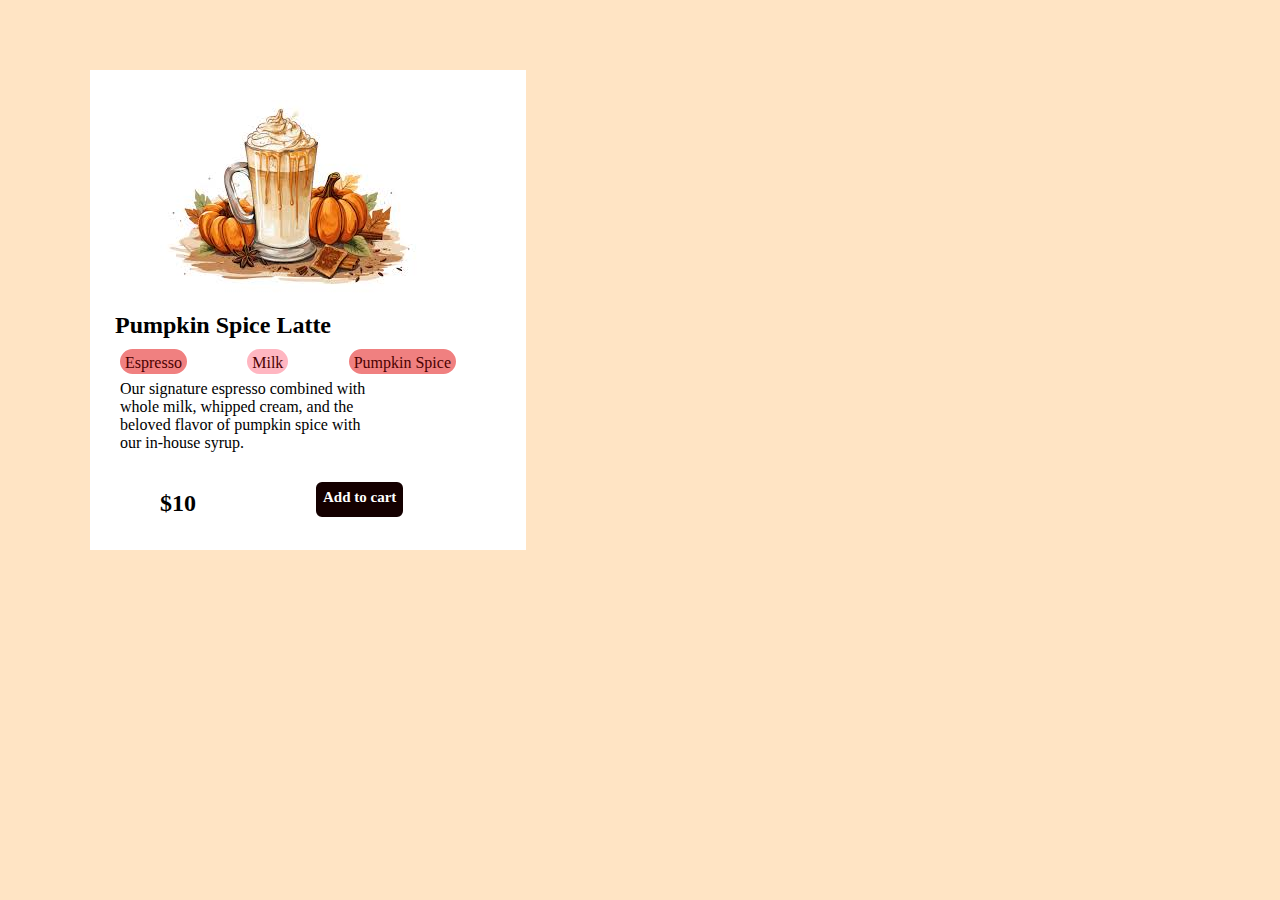
<file: task/index.html>
<!DOCTYPE html>
<html lang="en">
<head>
    <meta charset="UTF-8">
    <meta name="viewport" content="width=device-width, initial-scale=1.0">
    <link rel="stylesheet" href="styles.css">
    
</head>
<body>
    <div class="about-section">
        <div class="inner-container">
            <figure>
                <img src="images/01.jpg" alt="">
            </figure>
                <figcaption>Pumpkin Spice Latte</figcaption>
            
            
                <div class="skills">
                <span>Espresso</span>
                <ul>Milk</ul>
                <span>Pumpkin Spice</span>
                </div>
        </div>
            <div class="inner-container">
                <p>
                    Our signature espresso combined with<br/>
                    whole milk, whipped cream, and the <br/>
                    beloved flavor of pumpkin spice with <br/>
                    our in-house syrup.</p>
            
                    <h3>$10 <h>Add to cart</h></h3> 
                    
                    
                        
                    </div>
                </div>
</body>
</html>
</file>
<file: task/styles.css>
*{
    margin: 0;
    padding: 0;
}

body{
    background-color: bisque;
    min-height: 100vh;
    display: flex;
}

.about-section{
    
    background-size: 5%;
    background-color:bisque;
    overflow: hidden;
    padding: 70px 0;

}

.inner-container{
    width: 50%;
    background-color: #fff;
    padding: 70px;
    margin-right: 100px;
    height: 100px;
    margin-left: 90px;
    -webkit-backdrop-filter: drop-shadow(50px);
    
    
}

.inner-container figure{
    margin-top: -40px;
}

.inner-container figcaption{
    margin-top: 5%;
    font-size: 24px;
    font-weight: 600;
    margin-left: -45px;
}


.inner-container .skills{
    display: flex;
    justify-content: space-between;
    margin-top: 10px;
    margin-left: -40px;
    background-color: 2px solid lightcoral;
    
}

.skills span{
    background-color: lightcoral;
    color: #4b0000;
    border-radius: 2em;
    padding: 2px;
    box-sizing: border-box;
    border: solid lightcoral;
    height: 25px;

}

.skills ul{
    background-color: lightpink;
    color: #4b0000;
    border-radius: 2em;
    padding: 2px;
    box-sizing: border-box;
    border: solid lightpink;
    height: 25px;
}

.skills figure{
    background-color: lightpink;
    color: #4b0000;
    border-radius: 2em;
    padding: 2px;
    box-sizing: border-box;
    border: solid lightpink;
    height: 25px;
}
.inner-container p{
    margin-left: -40px;
}

.inner-container h3{
    display: flex;
    margin-top: 38px;
    font-weight: 800;
    font-size: 24px;
}

.inner-container .face{
    display: flex;
    justify-content: space-between;
    margin-top: 10px;
    margin-left: -40px;
    background-color: 2px solid lightcoral;
    
}

.inner-container h{
    margin-left: 120px;
    margin-top: -8px;
    background: rgb(20, 0, 0);
    color: #fff;
    justify-content: space-between;
    border-radius: 6px;
    padding: 5px;
    opacity: 1;
    border: 2px solid rgb(20,0,0);
    font-size: 15px;
    background-size: 12px;
    display: flex;
    
}

/*@media screen and (max-width: 960px){
    .about-section{
        display: flex;
        justify-content: space-between;
        height: 80px;
        z-index: 1;
        width: 100%;
        max-width: 1300px;
        padding: 0;
    }
    
    .inner-container{
        display: grid;
        grid-template-columns: auto;
        margin: 0;
        width: 100%;
        position: absolute;
        top: -1000px;
        opacity: 1;
        transition: all 0.5s ease;
        height: 50vh;
        z-index: -1;
         background: #131313;
    }

    .inner-container figure{
       
        top: 100%;
        opacity: 1;
        transition: all 0.5s ease;
        z-index: 99;
        height: 50vh;
        font-size: 1.6rem;
    }

    .inner-container figcaption{
        padding-left: 25px;

    }
    .navbar_toggle .bar{
        width: 25px;
        height: 3px;
        margin:5px auto;
        transition: all 0.5s ease;
        background: white;
    }

    .navbar_item{
        width: 100%;
        
    }

    .navbar_links{
        text-align: center;
        padding: 2rem;
        width: 100%;
        display: table;

    }

}

@media screen and (max-width: 760px) {
    .about-section{
        display: grid;
        grid-template-columns: auto;
        align-items: center;
        justify-self: center;
        width: 100%;
        margin: 0 auto;
        height: 90vh;
    }
    
    .inner-container{
        text-align: center;
        margin-bottom: 4rem;

    }

    .main_content h1{
        font-size: 2.5rem;
        margin-top: 2rem;
    }
    
    .main_content h2{
        font-size: 3rem;
    }

    .main_content p{
        margin-top: 1rem;
        font-size: 1.5rem;
    }
}*/
</file>
